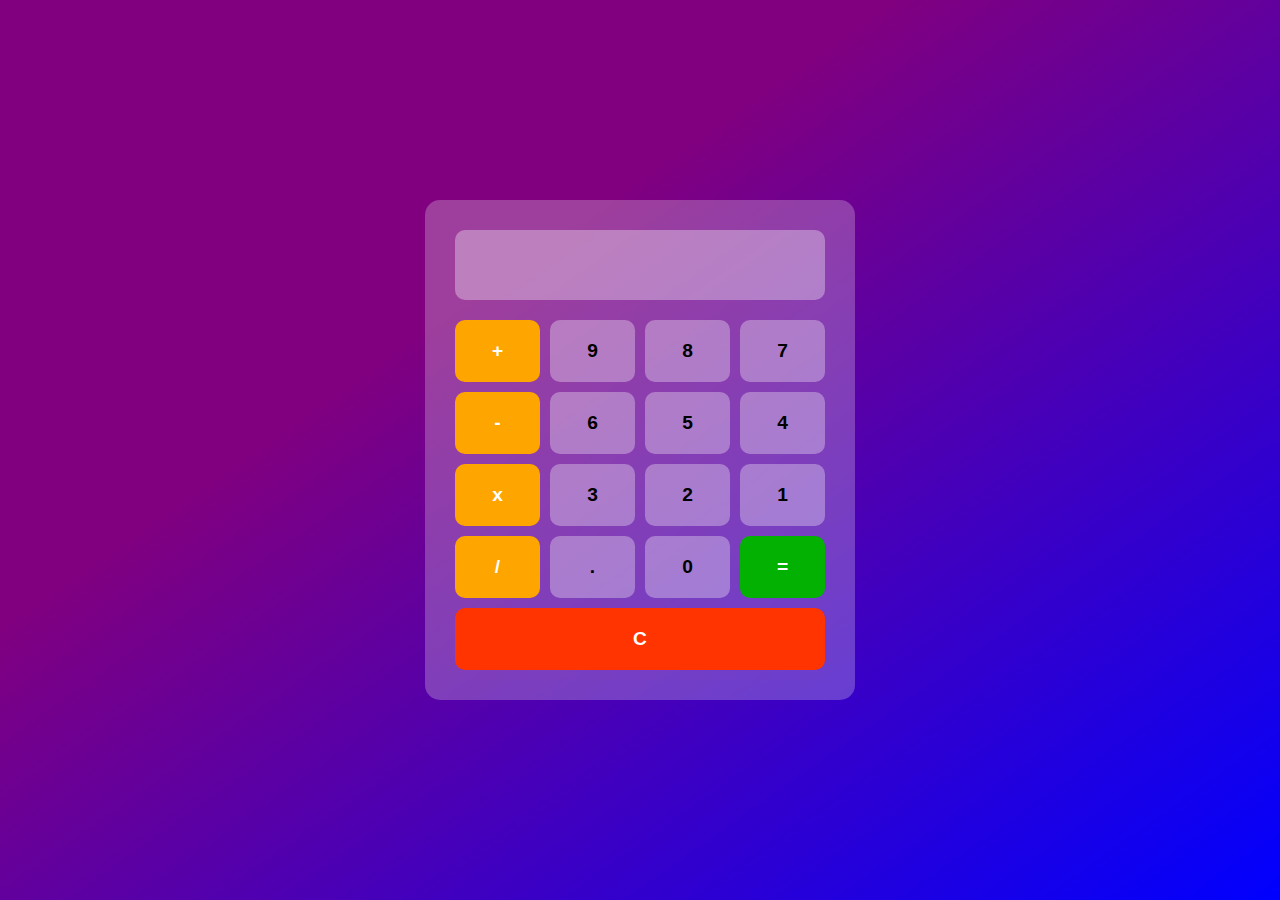
<file: Calculator/calculator.html>
<!DOCTYPE html>
<html>
  <head>
    <meta charset="UTF-8" />
    <meta name="viewport" content="width=device-width, initial-scale=1.0" />
    <link
      href="calc.css"
      rel="stylesheet"
    />
    <title>Calculator</title>
  </head>
  <body>
    <!-- creating background container -->
     <div class="container">
      <!-- This is calculator container -->
      <div class="calc-container">
        <!-- Below input text but gives output readonly -->
        <input type="text" id="output" name="output"  readonly/>
        <!-- creating buttons collection -->
         <div class="buttons">
          <!-- creating buttons -->
          <button class="btn operation" onclick="addToDisplay('+')">+</button>
          <button class="btn number" onclick="addToDisplay('9')">9</button>
          <button class="btn number" onclick="addToDisplay('8')">8</button>
          <button class="btn number" onclick="addToDisplay('7')">7</button>
          <button class="btn operation" onclick="addToDisplay('-')">-</button>
          <button class="btn number" onclick="addToDisplay('6')">6</button>
          <button class="btn number" onclick="addToDisplay('5')">5</button>
          <button class="btn number" onclick="addToDisplay('4')">4</button>
          <button class="btn operation" onclick="addToDisplay('*')">x</button>
          <button class="btn number" onclick="addToDisplay('3')">3</button>
          <button class="btn number" onclick="addToDisplay('2')">2</button>
          <button class="btn number" onclick="addToDisplay('1')">1</button>
          <button class="btn operation" onclick="addToDisplay('/')">/</button>
          <button class="btn number" onclick="addToDisplay('.')">.</button>
          <button class="btn number" onclick="addToDisplay('0')">0</button>
          <button class="btn equals" onclick="calculate()">=</button>
          <button class="btn clear" onclick="clearDisplay()">C</button>
         </div>
      </div>
     </div>
    <script src="calc.js"></script>
  </body>
</html>
</file>
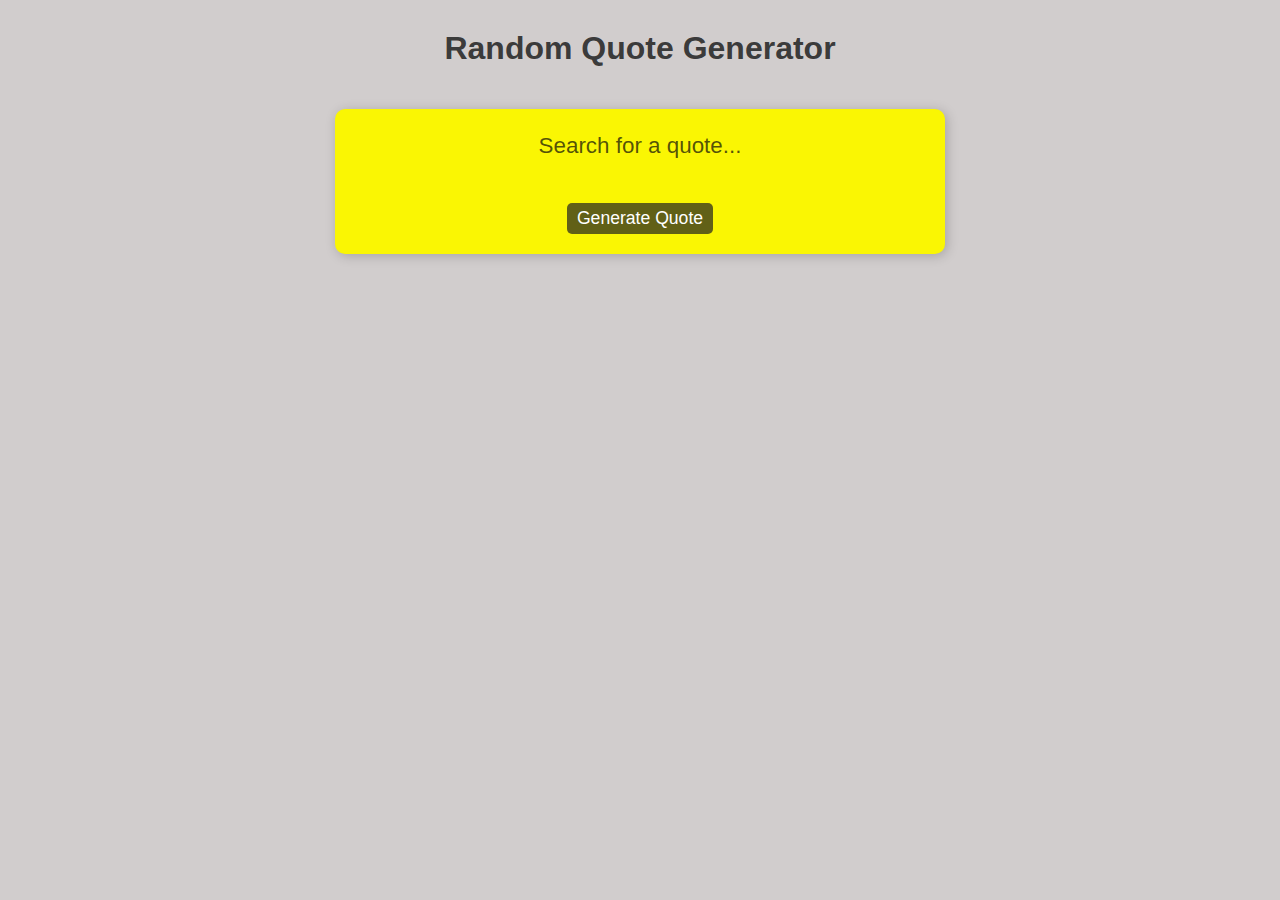
<file: Quote_Generator/quote.html>
<!DOCTYPE html>
<html>
  <head>
    <meta charset="UTF-8" />
    <meta name="viewport" content="width=device-width, initial-scale=1.0" />
    <link
      href="quote.css"
      rel="stylesheet"
    />
    <title>Quote Generator</title>
  </head>
  <body>
    <div class="container">
      <h1 id="heading">Random Quote Generator</h1>
      <div class="quote-container">
        <p id="quote-text">Search for a quote...</p>
        <p id="author-name"></p>
        <button onclick="quoteGen()">Generate Quote</button>
      </div>
    </div>
    <script src="quote.js"></script>
  </body>
</html>
</file>
<file: Calculator/calc.css>
/* Styling calculator and easy words meaning in comments */
*{
    margin: 0;
    padding: 0;
    box-sizing: border-box;
}

.container{
  /* this is background before calculator*/
  height: 100vh;
  display: flex;
  justify-content: center;
  align-items: center;
  background: linear-gradient(to bottom right, purple 35%, blue);
}
.calc-container{
  /* This is calculator container */
  padding: 30px;
  display: flex;
  justify-content: center;
  align-items: center;
  flex-direction: column;
  gap: 20px; 
  border-radius: 15px;
  background-color: rgba(243, 241, 241, 0.26);
  font-family:Georgia, 'Times New Roman', Times, serif;
}
#output{
  /* this is the output text area */
  width: 100%;
  height: 70px;
  font-size: 1.6rem;
  font-weight: bold;
  text-align: right;
  padding: 10px;
  border-radius: 10px;
  background-color: rgba(255, 255, 255, 0.336);
  border: none;
}

.buttons{
  /* this is the buttons container */
  display: grid;
  grid-template-columns: repeat(4, 1fr);
  gap: 10px;
  width: 100%;
}
.btn{
  /* this is the actual buttons */
  padding: 20px;
  font-size: 1.2rem;
  cursor: pointer;
  transition: background-color 0.3s ease;
  border-radius: 10px;
  border: none;
  background-color: rgba(253, 251, 251, 0.329);
  font-weight: bold;
}
.btn:hover{
  background-color: rgba(185, 182, 182, 0.973);
  color: white;
}
.btn:active{
  transform: scale(0.95);
}
.operation{
  /* all arithmetic operation buttons */
  background-color: orange;
  color:white;
}
.operation:hover{
  background-color: rgb(255, 102, 0);
}
.equals{
  /* equal button */
  background-color: rgb(3, 177, 3);
  color: white;
}
.equals:hover{
  background-color: rgb(12, 124, 12);
}
.clear{
  /* clear button */
  background-color: rgb(255, 52, 1);
  color: white;
  /* the clear button will long as 4 buttons */
  grid-column: span 4;
}
.clear:hover{
  background-color: rgb(223, 7, 7);
}
</file>
<file: Quote_Generator/quote.css>
*{
  margin: 0;
  padding: 0;
  box-sizing: border-box;
}
.container{
  padding: 30px;
  height: 100vh;
  display: flex;
  /* justify-content: center; */
  align-items: center;
  gap: 5%;
  flex-direction: column;
  font-family:Arial, Helvetica, sans-serif;
  background-color:rgba(197, 192, 192, 0.795);
}
#heading{
  color: rgba(32, 32, 32, 0.863);
}
.quote-container{
  padding: 20px;
  border-radius: 10px;
  display: flex;
  justify-content: center;
  align-items: center;
  flex-direction: column;
  gap: 20px;
  width: 50%;
  box-shadow: 2px 2px 12px rgba(0, 0, 0, 0.205);
  background-color: rgb(250, 246, 3);
  transition: box-shadow 0.3s ease;
}
.quote-container:hover{
  box-shadow: 4px 4px 20px rgba(0, 0, 0, 0.405);
}
#quote-text{
  font-size: 1.4rem;
  font-weight: 500;
  text-align: center;
  color: rgba(10, 10, 10, 0.705);
  line-height: 1.5;
}
#author-name{
  font-size: 1.2rem;
  font-weight: 600;
  color: rgba(32, 32, 32, 0.705);
  align-self: flex-end;
  /* text-align: right; */
  /* Explain in comment why did you use align-self: flex-end and text-align: right?  */
  /* align-self: flex-end; is used to position the author name at the end of the flex container, which is the right side in this case. text-align: right; is used to align the text within the author name element to the right. Both are used together to create a clean and organized layout. */
}
button{
  padding: 5px 10px;
  font-size: 1.1rem;
  cursor: pointer;
  border: none;
  border-radius: 5px;
  background-color: rgba(32, 32, 32, 0.705);
  color: white;
  transition: background-color 0.3s ease;
}
button:hover{
  background-color: rgba(10, 10, 10, 0.705);
}
</file>
